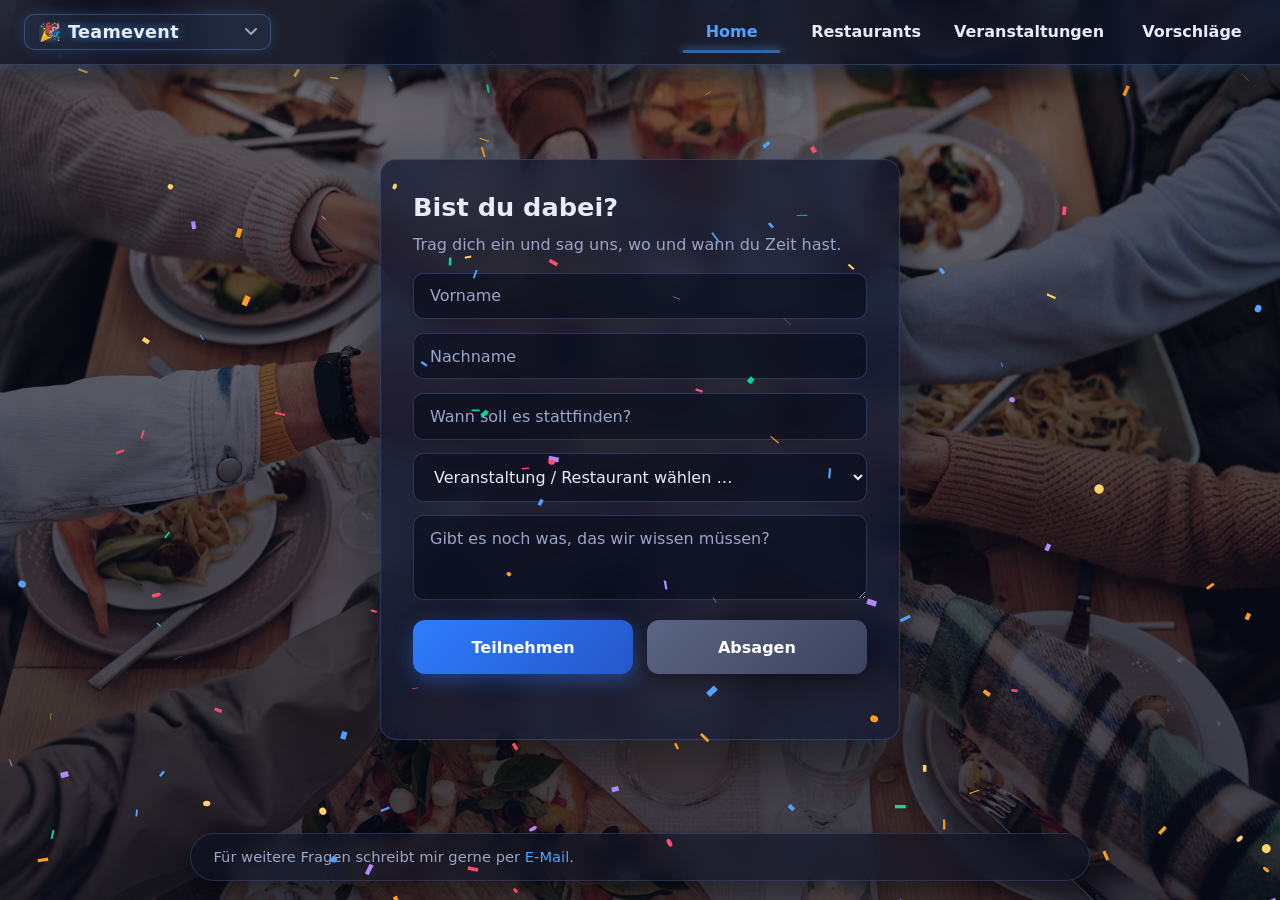
<file: index.html>
<!DOCTYPE html>
<html lang="de">
<head>
  <meta charset="UTF-8">
  <meta name="viewport" content="width=device-width, initial-scale=1">
  <script>try{var t=localStorage.getItem("event-theme");document.documentElement.dataset.theme=/^(weihnachtsfeier|sommerparty|teamevent)$/.test(t)?t:"teamevent"}catch(e){document.documentElement.dataset.theme="teamevent"}</script>
  <title>Teamevent</title>
  <link rel="stylesheet" href="css/style.css">
  <script src="scripts/config.js"></script>
  <script src="scripts/main.js" defer></script>
</head>
<body class="page-home">
  <canvas id="fx" aria-hidden="true"></canvas>

  <header class="navbar">
    <select id="event-select" class="brand-select" aria-label="Anlass wählen">
      <option value="weihnachtsfeier">🎄 Weihnachtsfeier</option>
      <option value="sommerparty">☀️ Sommerparty</option>
      <option value="teamevent" selected>🎉 Teamevent</option>
    </select>
    <nav>
      <ul>
        <li><a class="nav-btn nav-home active" href="index.html"><span class="label">Home</span><i class="sparkles" aria-hidden="true"></i></a></li>
        <li><a class="nav-btn nav-flip" href="verlinkung/restaurants.html"><span class="face front">Restaurants</span><span class="face back" aria-hidden="true">🤵🍽️</span></a></li>
        <li><a class="nav-btn nav-events" href="verlinkung/veranstaltungen.html"><span class="label">Veranstaltungen</span><i class="fireworks" aria-hidden="true"><b></b><b></b><b></b><b></b><b></b><b></b><b></b><b></b></i></a></li>
        <li><a class="nav-btn nav-flip" href="verlinkung/vorschlaege.html"><span class="face front">Vorschläge</span><span class="face back" aria-hidden="true">📝</span></a></li>
      </ul>
    </nav>
  </header>

  <main class="center">
    <form id="teilnahme-form" class="card" autocomplete="on">
      <h1>Bist du dabei?</h1>
      <input type="text" name="website2" class="hp" tabindex="-1" autocomplete="off" aria-hidden="true">
      <p class="sub">Trag dich ein und sag uns, wo und wann du Zeit hast.</p>

      <input type="text" name="vorname" placeholder="Vorname" required>
      <input type="text" name="nachname" placeholder="Nachname" required>
      <input type="text" name="tag" placeholder="Wann soll es stattfinden?" onfocus="this.type='date'" onblur="if(!this.value)this.type='text'">

      <select name="auswahl" aria-label="Veranstaltung oder Restaurant">
        <option value="">Veranstaltung / Restaurant wählen …</option>
        <optgroup label="Restaurants">
          <option>Restaurant 1</option>
          <option>Restaurant 2</option>
          <option>Restaurant 3</option>
          <option>Vorschlag</option>
        </optgroup>
        <optgroup label="Veranstaltungen">
          <option>Veranstaltung 1</option>
          <option>Veranstaltung 2</option>
          <option>Veranstaltung 3</option>
          <option>Vorschlag</option>
        </optgroup>
      </select>

      <textarea name="notiz" rows="3" placeholder="Gibt es noch was, das wir wissen müssen?"></textarea>

      <div class="btn-row">
        <button type="submit" name="status" value="Teilnahme" class="action yes">
          <span class="btn-label">Teilnehmen</span>
          <span class="stage" aria-hidden="true">
            <span class="runner">
              <svg viewBox="0 0 40 40" class="stick">
                <circle cx="20" cy="8" r="4"/>
                <line x1="20" y1="12" x2="20" y2="25"/>
                <g class="arm-l"><line x1="20" y1="16" x2="13" y2="22"/><rect class="pad" x="8" y="19" width="6" height="8" rx="1"/></g>
                <g class="arm-r"><line x1="20" y1="16" x2="28" y2="21"/></g>
                <g class="leg-l"><line x1="20" y1="25" x2="15" y2="37"/></g>
                <g class="leg-r"><line x1="20" y1="25" x2="25" y2="37"/></g>
              </svg>
            </span>
          </span>
        </button>
        <button type="submit" name="status" value="Absage" class="action no">
          <span class="btn-label">Absagen</span>
          <span class="stage" aria-hidden="true">
            <span class="hole"></span>
            <span class="runner">
              <svg viewBox="0 0 40 40" class="stick sad">
                <circle cx="20" cy="9" r="4"/>
                <line x1="20" y1="13" x2="20" y2="25"/>
                <g class="arm-l"><line x1="20" y1="16" x2="15" y2="24"/></g>
                <g class="arm-r"><line x1="20" y1="16" x2="25" y2="24"/></g>
                <g class="leg-l"><line x1="20" y1="25" x2="15" y2="37"/></g>
                <g class="leg-r"><line x1="20" y1="25" x2="25" y2="37"/></g>
              </svg>
            </span>
          </span>
        </button>
      </div>
      <p id="form-msg" class="msg" role="status"></p>
    </form>
  </main>

  <footer class="footer">
    <div class="footer-inner">
      <span>Für weitere Fragen schreibt mir gerne <!--bei <a href="#" id="teams-link">Teams</a> oder--> per <a href="mailto:deine@email.de">E-Mail</a>.</span>
    </div>
  </footer>
</body>
</html>
</file>
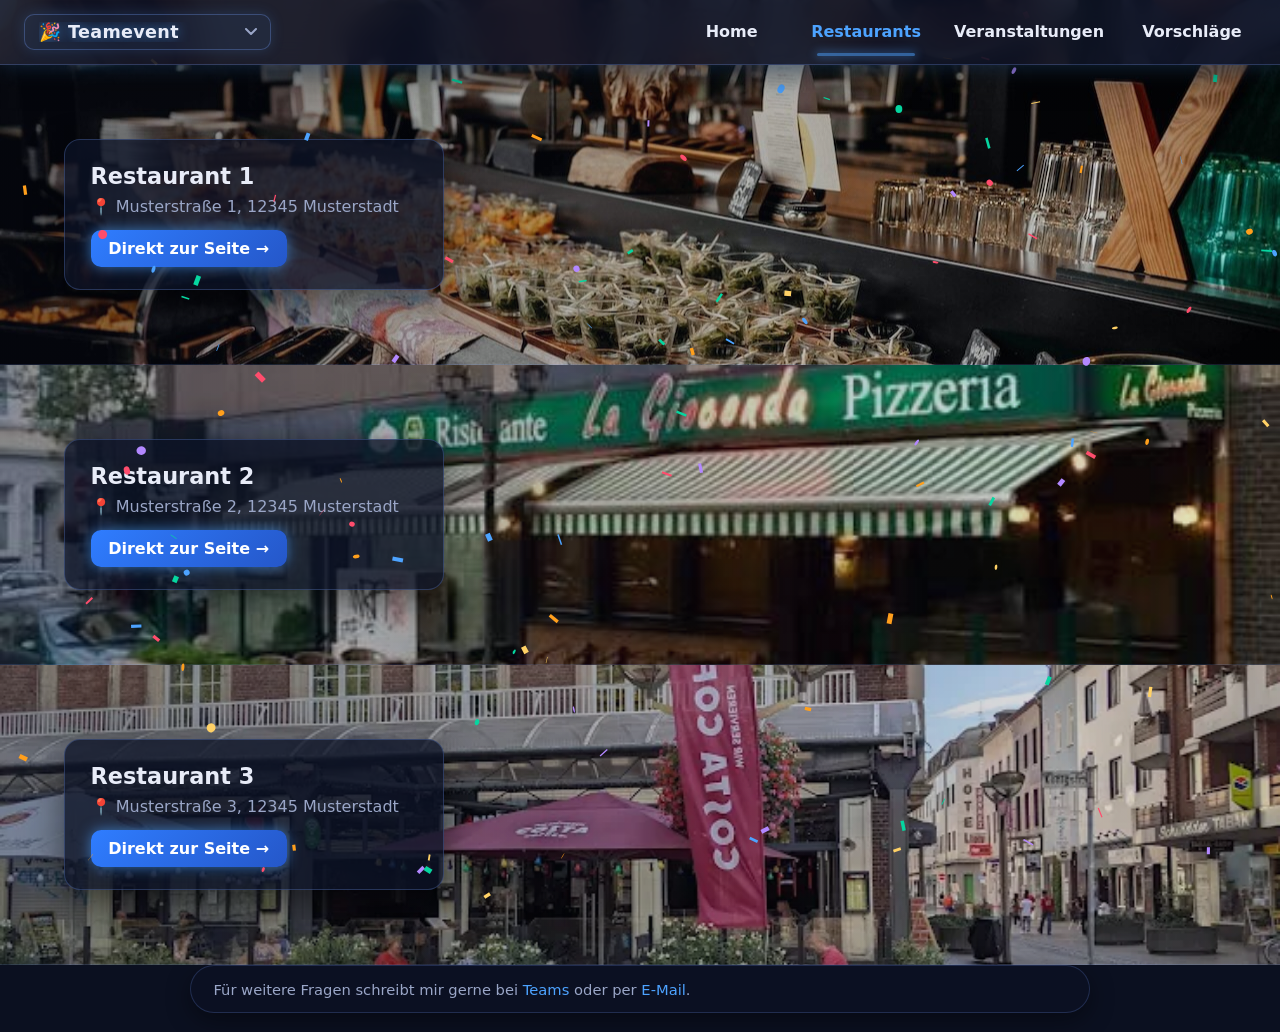
<file: verlinkung/restaurants.html>
<!DOCTYPE html>
<html lang="de">
<head>
  <meta charset="UTF-8">
  <meta name="viewport" content="width=device-width, initial-scale=1">
  <script>try{var t=localStorage.getItem("event-theme");document.documentElement.dataset.theme=/^(weihnachtsfeier|sommerparty|teamevent)$/.test(t)?t:"teamevent"}catch(e){document.documentElement.dataset.theme="teamevent"}</script>
  <title>Restaurants – Teamevent</title>
  <link rel="stylesheet" href="../css/style.css">
  <script src="../scripts/main.js" defer></script>
</head>
<body>
  <canvas id="fx" aria-hidden="true"></canvas>

  <header class="navbar">
    <select id="event-select" class="brand-select" aria-label="Anlass wählen">
      <option value="weihnachtsfeier">🎄 Weihnachtsfeier</option>
      <option value="sommerparty">☀️ Sommerparty</option>
      <option value="teamevent" selected>🎉 Teamevent</option>
    </select>
    <nav>
      <ul>
        <li><a class="nav-btn nav-home" href="../index.html"><span class="label">Home</span><i class="sparkles" aria-hidden="true"></i></a></li>
        <li><a class="nav-btn nav-flip active" href="restaurants.html"><span class="face front">Restaurants</span><span class="face back" aria-hidden="true">🤵🍽️</span></a></li>
        <li><a class="nav-btn nav-events" href="veranstaltungen.html"><span class="label">Veranstaltungen</span><i class="fireworks" aria-hidden="true"><b></b><b></b><b></b><b></b><b></b><b></b><b></b><b></b></i></a></li>
        <li><a class="nav-btn nav-flip" href="vorschlaege.html"><span class="face front">Vorschläge</span><span class="face back" aria-hidden="true">📝</span></a></li>
      </ul>
    </nav>
  </header>

  <main class="showcase">
    <section class="panel p1">
      <div class="info">
        <h2>Restaurant 1</h2>
        <p>📍 Musterstraße 1, 12345 Musterstadt</p>
        <a class="go" href="#" target="_blank" rel="noopener">Direkt zur Seite →</a>
      </div>
    </section>
    <section class="panel p2">
      <div class="info">
        <h2>Restaurant 2</h2>
        <p>📍 Musterstraße 2, 12345 Musterstadt</p>
        <a class="go" href="#" target="_blank" rel="noopener">Direkt zur Seite →</a>
      </div>
    </section>
    <section class="panel p3">
      <div class="info">
        <h2>Restaurant 3</h2>
        <p>📍 Musterstraße 3, 12345 Musterstadt</p>
        <a class="go" href="#" target="_blank" rel="noopener">Direkt zur Seite →</a>
      </div>
    </section>
  </main>

  <footer class="footer">
    <div class="footer-inner">
      <span>Für weitere Fragen schreibt mir gerne bei <a href="#">Teams</a> oder per <a href="mailto:deine@email.de">E-Mail</a>.</span>
    </div>
  </footer>
</body>
</html>
</file>
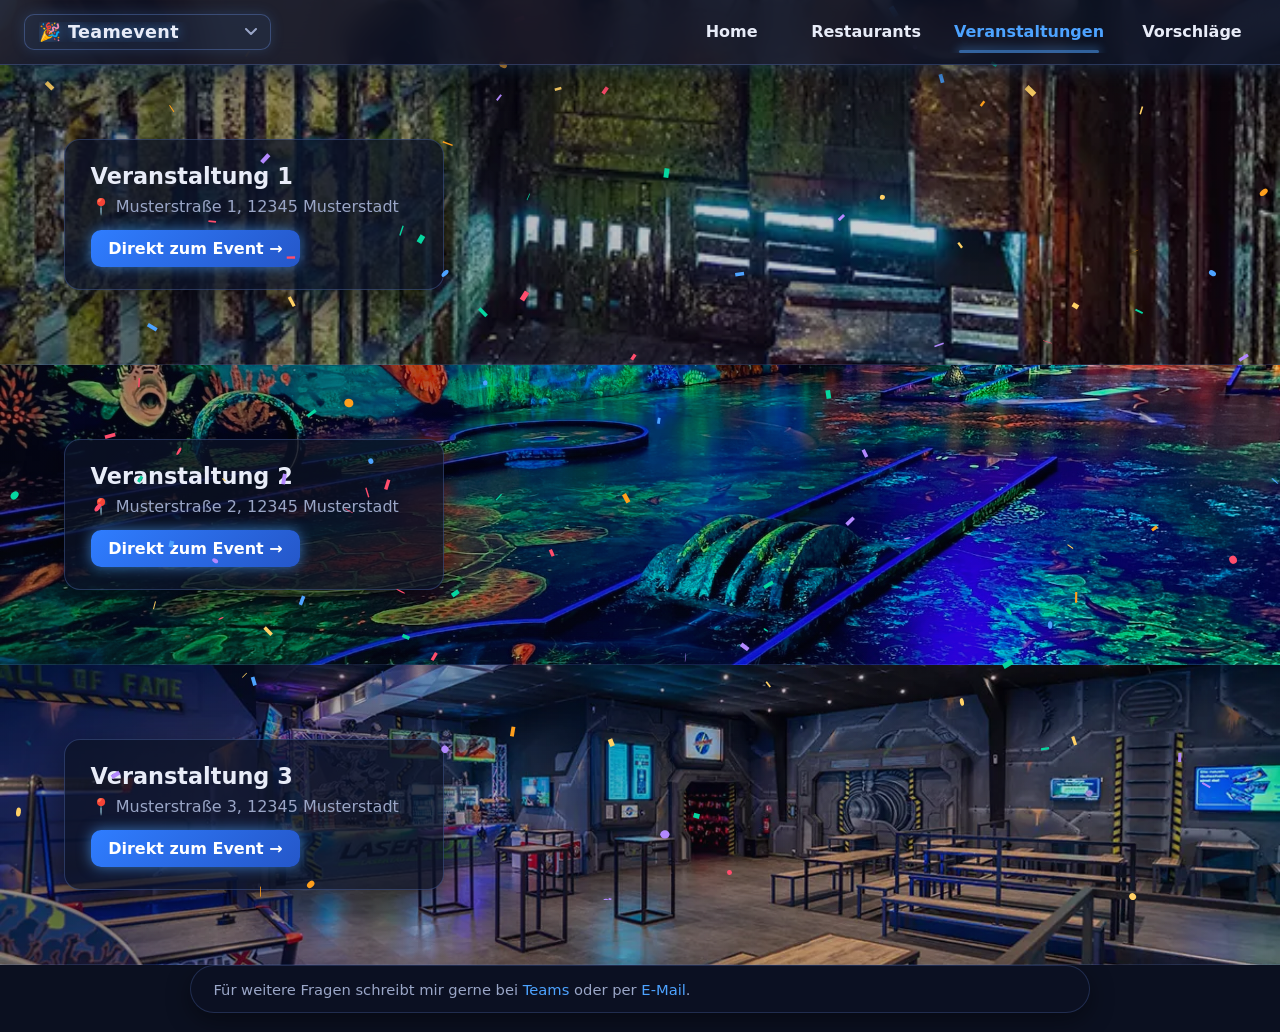
<file: verlinkung/veranstaltungen.html>
<!DOCTYPE html>
<html lang="de">
<head>
  <meta charset="UTF-8">
  <meta name="viewport" content="width=device-width, initial-scale=1">
  <script>try{var t=localStorage.getItem("event-theme");document.documentElement.dataset.theme=/^(weihnachtsfeier|sommerparty|teamevent)$/.test(t)?t:"teamevent"}catch(e){document.documentElement.dataset.theme="teamevent"}</script>
  <title>Veranstaltungen – Teamevent</title>
  <link rel="stylesheet" href="../css/style.css">
  <script src="../scripts/main.js" defer></script>
</head>
<body>
  <canvas id="fx" aria-hidden="true"></canvas>

  <header class="navbar">
    <select id="event-select" class="brand-select" aria-label="Anlass wählen">
      <option value="weihnachtsfeier">🎄 Weihnachtsfeier</option>
      <option value="sommerparty">☀️ Sommerparty</option>
      <option value="teamevent" selected>🎉 Teamevent</option>
    </select>
    <nav>
      <ul>
        <li><a class="nav-btn nav-home" href="../index.html"><span class="label">Home</span><i class="sparkles" aria-hidden="true"></i></a></li>
        <li><a class="nav-btn nav-flip" href="restaurants.html"><span class="face front">Restaurants</span><span class="face back" aria-hidden="true">🤵🍽️</span></a></li>
        <li><a class="nav-btn nav-events active" href="veranstaltungen.html"><span class="label">Veranstaltungen</span><i class="fireworks" aria-hidden="true"><b></b><b></b><b></b><b></b><b></b><b></b><b></b><b></b></i></a></li>
        <li><a class="nav-btn nav-flip" href="vorschlaege.html"><span class="face front">Vorschläge</span><span class="face back" aria-hidden="true">📝</span></a></li>
      </ul>
    </nav>
  </header>

  <main class="showcase events">
    <section class="panel p1">
      <div class="info">
        <h2>Veranstaltung 1</h2>
        <p>📍 Musterstraße 1, 12345 Musterstadt</p>
        <a class="go" href="#" target="_blank" rel="noopener">Direkt zum Event →</a>
      </div>
    </section>
    <section class="panel p2">
      <div class="info">
        <h2>Veranstaltung 2</h2>
        <p>📍 Musterstraße 2, 12345 Musterstadt</p>
        <a class="go" href="#" target="_blank" rel="noopener">Direkt zum Event →</a>
      </div>
    </section>
    <section class="panel p3">
      <div class="info">
        <h2>Veranstaltung 3</h2>
        <p>📍 Musterstraße 3, 12345 Musterstadt</p>
        <a class="go" href="#" target="_blank" rel="noopener">Direkt zum Event →</a>
      </div>
    </section>
  </main>

  <footer class="footer">
    <div class="footer-inner">
      <span>Für weitere Fragen schreibt mir gerne bei <a href="#">Teams</a> oder per <a href="mailto:deine@email.de">E-Mail</a>.</span>
    </div>
  </footer>
</body>
</html>
</file>
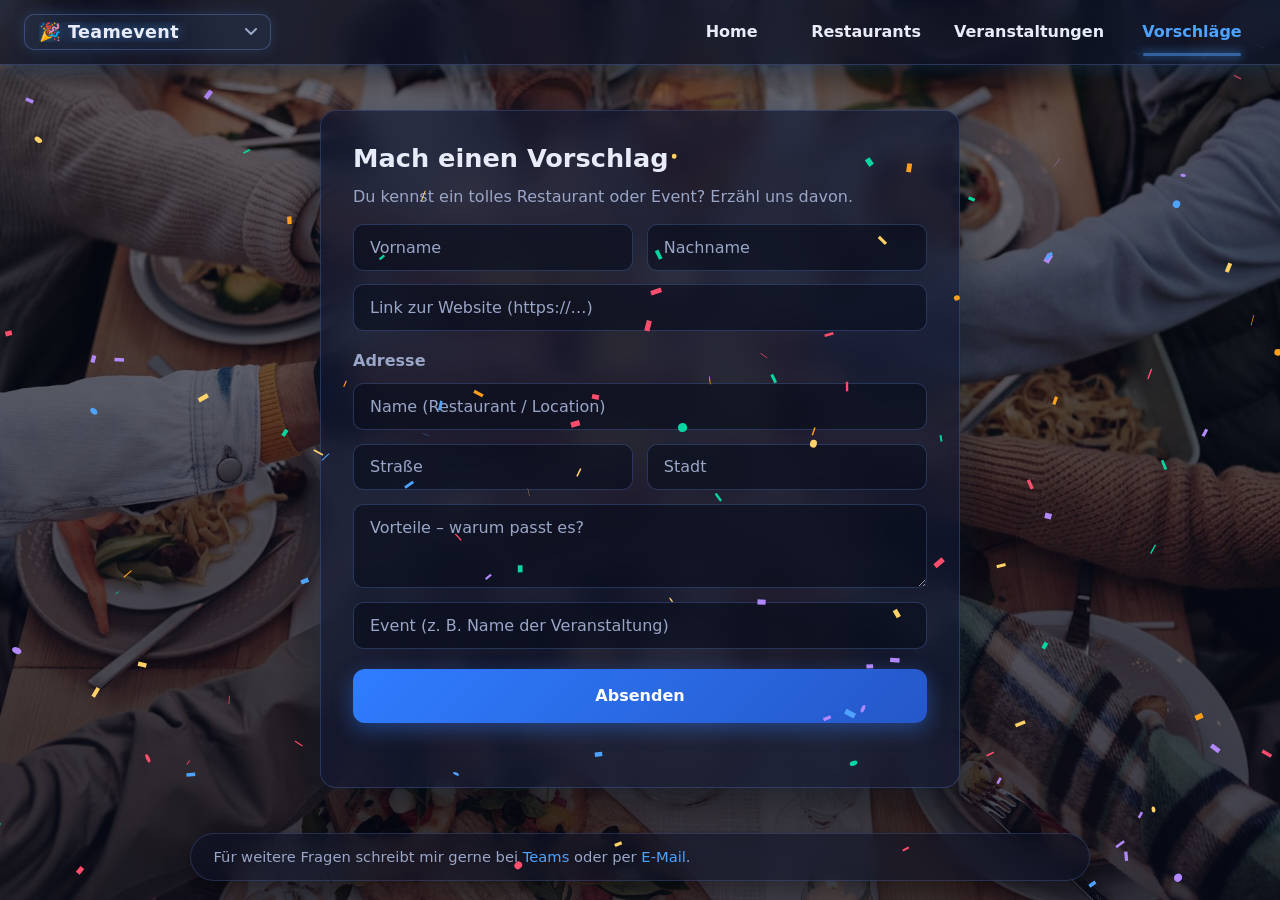
<file: verlinkung/vorschlaege.html>
<!DOCTYPE html>
<html lang="de">
<head>
  <meta charset="UTF-8">
  <meta name="viewport" content="width=device-width, initial-scale=1">
  <script>try{var t=localStorage.getItem("event-theme");document.documentElement.dataset.theme=/^(weihnachtsfeier|sommerparty|teamevent)$/.test(t)?t:"teamevent"}catch(e){document.documentElement.dataset.theme="teamevent"}</script>
  <title>Vorschläge – Teamevent</title>
  <link rel="stylesheet" href="../css/style.css">
  <script src="../scripts/config.js"></script>
  <script src="../scripts/main.js" defer></script>
</head>
<body>
  <canvas id="fx" aria-hidden="true"></canvas>

  <header class="navbar">
    <select id="event-select" class="brand-select" aria-label="Anlass wählen">
      <option value="weihnachtsfeier">🎄 Weihnachtsfeier</option>
      <option value="sommerparty">☀️ Sommerparty</option>
      <option value="teamevent" selected>🎉 Teamevent</option>
    </select>
    <nav>
      <ul>
        <li><a class="nav-btn nav-home" href="../index.html"><span class="label">Home</span><i class="sparkles" aria-hidden="true"></i></a></li>
        <li><a class="nav-btn nav-flip" href="restaurants.html"><span class="face front">Restaurants</span><span class="face back" aria-hidden="true">🤵🍽️</span></a></li>
        <li><a class="nav-btn nav-events" href="veranstaltungen.html"><span class="label">Veranstaltungen</span><i class="fireworks" aria-hidden="true"><b></b><b></b><b></b><b></b><b></b><b></b><b></b><b></b></i></a></li>
        <li><a class="nav-btn nav-flip active" href="vorschlaege.html"><span class="face front">Vorschläge</span><span class="face back" aria-hidden="true">📝</span></a></li>
      </ul>
    </nav>
  </header>

  <main class="center">
    <form id="vorschlag-form" class="card wide" autocomplete="on">
      <h1>Mach einen Vorschlag</h1>
      <input type="text" name="website2" class="hp" tabindex="-1" autocomplete="off" aria-hidden="true">
      <p class="sub">Du kennst ein tolles Restaurant oder Event? Erzähl uns davon.</p>

      <div class="row2">
        <input type="text" name="vorname" placeholder="Vorname" required>
        <input type="text" name="nachname" placeholder="Nachname" required>
      </div>
      <input type="url" name="link" placeholder="Link zur Website (https://…)">

      <h2>Adresse</h2>
      <input type="text" name="adressname" placeholder="Name (Restaurant / Location)" required>
      <div class="row2">
        <input type="text" name="strasse" placeholder="Straße">
        <input type="text" name="stadt" placeholder="Stadt">
      </div>

      <textarea name="vorteile" rows="3" placeholder="Vorteile – warum passt es?"></textarea>
      <input type="text" name="event" placeholder="Event (z. B. Name der Veranstaltung)">

      <button type="submit" class="submit">Absenden</button>
      <p id="form-msg" class="msg" role="status"></p>
    </form>
  </main>

  <footer class="footer">
    <div class="footer-inner">
      <span>Für weitere Fragen schreibt mir gerne bei <a href="#">Teams</a> oder per <a href="mailto:deine@email.de">E-Mail</a>.</span>
    </div>
  </footer>
</body>
</html>
</file>
<file: css/style.css>
/* ===== Grundlagen / Darkmode ===== */
:root {
  --bg: #0b1020;
  --bg2: #121a33;
  --card: rgba(18, 26, 51, .72);
  --text: #e8ecf8;
  --muted: #9aa6c7;
  --accent: #4da3ff;
  --accent-glow: rgba(77, 163, 255, .65);
  --danger: #ff6b81;
  --ok: #5ee6a8;
  --radius: 16px;
}
* { box-sizing: border-box; margin: 0; padding: 0; }
html { scroll-behavior: smooth; }
body {
  min-height: 100vh;
  display: flex;
  flex-direction: column;
  font-family: "Segoe UI", system-ui, -apple-system, Roboto, sans-serif;
  color: var(--text);
  background-color: var(--bg);
}
/* Hintergrund je Anlass: siehe Abschnitt "Hintergründe je Anlass" am Ende der Datei */
body::before {
  content: "";
  position: fixed; inset: 0; z-index: -1;
  background: none;
}
a { color: var(--accent); text-decoration: none; }
a:hover { text-decoration: underline; }

/* Schnee: vor Hintergrund und Inhalt, hinter der Navbar */
#fx {
  position: fixed; inset: 0;
  width: 100%; height: 100%;
  z-index: 50;
  pointer-events: none;
}

/* ===== Navbar ===== */
.navbar {
  position: sticky; top: 0; z-index: 100;
  display: flex; align-items: center; justify-content: space-between; gap: 1rem;
  padding: .7rem 1.5rem;
  background: rgba(12, 18, 38, .78);
  backdrop-filter: blur(14px);
  -webkit-backdrop-filter: blur(14px);
  border-bottom: 1px solid rgba(120, 160, 255, .25);
  box-shadow: 0 0 22px rgba(77, 163, 255, .25), 0 10px 30px rgba(0, 0, 0, .55);
}
.brand { font-weight: 700; font-size: 1.1rem; color: var(--text); letter-spacing: .3px; text-shadow: 0 0 12px var(--accent-glow); }
.brand:hover { text-decoration: none; }
.navbar ul { list-style: none; display: flex; gap: .4rem; flex-wrap: wrap; }

.nav-btn {
  position: relative; display: block;
  min-width: 128px; height: 42px; line-height: 42px;
  padding: 0 1.1rem;
  text-align: center; font-weight: 600; color: var(--text);
  border-radius: 10px;
  overflow: visible;
  transition: background .25s, color .25s;
}
.nav-btn:hover { text-decoration: none; background: rgba(77, 163, 255, .08); }
.nav-btn.active { color: var(--accent); }
/* leuchtender blauer Balken unter dem Button */
.nav-btn::after {
  content: "";
  position: absolute; left: 12%; right: 12%; bottom: -3px; height: 3px;
  border-radius: 3px;
  background: var(--accent);
  box-shadow: 0 0 10px 2px var(--accent-glow);
  opacity: 0; transform: scaleX(.3);
  transition: opacity .25s, transform .25s;
}
.nav-btn:hover::after, .nav-btn.active::after { opacity: 1; transform: scaleX(1); }
.nav-btn.active::after { opacity: .55; }
.nav-btn:hover::after { opacity: 1; }

/* Home: Glitzereffekt im Button */
.nav-home { overflow: hidden; }
.nav-home::after { bottom: 0; }
.sparkles { position: absolute; inset: 0; pointer-events: none; opacity: 0; transition: opacity .2s; }
.nav-home:hover .sparkles { opacity: 1; }
.sparkles::before, .sparkles::after {
  content: ""; position: absolute; inset: 0;
  background-image:
    radial-gradient(circle, #fff 0 1.2px, transparent 2px),
    radial-gradient(circle, #cfe6ff 0 1px, transparent 2px),
    radial-gradient(circle, #fff 0 1.4px, transparent 2.4px),
    radial-gradient(circle, #ffe9a8 0 1px, transparent 2px);
  background-size: 46px 30px, 38px 34px, 55px 26px, 31px 40px;
  background-position: 4px 6px, 18px 20px, 30px 4px, 8px 24px;
}
.sparkles::before { animation: twinkle 1s infinite alternate; }
.sparkles::after { animation: twinkle 1.3s .4s infinite alternate-reverse; background-position: 20px 14px, 2px 2px, 40px 18px, 24px 6px; }
@keyframes twinkle { 0% { opacity: .1; transform: scale(.9); } 100% { opacity: 1; transform: scale(1.15); } }

/* Restaurants + Vorschläge: vertikaler Flip */
.nav-flip { perspective: 600px; }
.nav-flip .face {
  position: absolute; inset: 0;
  backface-visibility: hidden; -webkit-backface-visibility: hidden;
  transition: transform .55s cubic-bezier(.4, .2, .2, 1);
  border-radius: 10px;
}
.nav-flip .front { transform: rotateX(0deg); }
.nav-flip .back { transform: rotateX(180deg); font-size: 1.5rem; background: rgba(77, 163, 255, .14); }
.nav-flip:hover .front { transform: rotateX(-180deg); }
.nav-flip:hover .back { transform: rotateX(0deg); }

/* Veranstaltungen: Feuerwerk im Button */
.nav-events { overflow: hidden; }
.nav-events::after { bottom: 0; }
.fireworks { position: absolute; left: 50%; top: 50%; pointer-events: none; }
.fireworks b {
  position: absolute; width: 4px; height: 4px; border-radius: 50%;
  background: hsl(calc(var(--i) * 45), 100%, 65%);
  box-shadow: 0 0 6px hsl(calc(var(--i) * 45), 100%, 65%);
  opacity: 0;
}
.fireworks b:nth-child(1) { --i: 1; --x: -46px; --y: -16px; }
.fireworks b:nth-child(2) { --i: 2; --x: 46px; --y: -16px; }
.fireworks b:nth-child(3) { --i: 3; --x: -30px; --y: 14px; }
.fireworks b:nth-child(4) { --i: 4; --x: 30px; --y: 14px; }
.fireworks b:nth-child(5) { --i: 5; --x: 0; --y: -22px; }
.fireworks b:nth-child(6) { --i: 6; --x: -60px; --y: 2px; }
.fireworks b:nth-child(7) { --i: 7; --x: 60px; --y: 2px; }
.fireworks b:nth-child(8) { --i: 8; --x: 0; --y: 20px; }
.nav-events:hover .fireworks b { animation: burst .9s ease-out infinite; }
.nav-events:hover .fireworks b:nth-child(even) { animation-delay: .35s; }
@keyframes burst {
  0% { transform: translate(0, 0) scale(.4); opacity: 1; }
  70% { opacity: 1; }
  100% { transform: translate(var(--x), var(--y)) scale(1.3); opacity: 0; }
}

/* ===== Seiteninhalt ===== */
main.center {
  flex: 1; display: flex; align-items: center; justify-content: center;
  padding: 2.5rem 1rem;
}
.card {
  width: min(520px, 100%);
  display: flex; flex-direction: column; gap: .85rem;
  padding: 2rem;
  background: var(--card);
  backdrop-filter: blur(12px); -webkit-backdrop-filter: blur(12px);
  border: 1px solid rgba(120, 160, 255, .22);
  border-radius: var(--radius);
  box-shadow: 0 20px 50px rgba(0, 0, 0, .5), 0 0 30px rgba(77, 163, 255, .12);
}
.card.wide { width: min(640px, 100%); }
.card h1 { font-size: 1.6rem; }
.card .sub { color: var(--muted); margin-bottom: .3rem; }
.card h2 { font-size: 1rem; color: var(--muted); margin-top: .4rem; }

input, select, textarea {
  width: 100%;
  padding: .8rem 1rem;
  font: inherit; color: var(--text);
  background: rgba(8, 12, 28, .6);
  border: 1px solid rgba(120, 160, 255, .25);
  border-radius: 10px;
  outline: none;
  transition: border-color .2s, box-shadow .2s;
}
input::placeholder, textarea::placeholder { color: var(--muted); }
input:focus, select:focus, textarea:focus { border-color: var(--accent); box-shadow: 0 0 0 3px rgba(77, 163, 255, .25); }
select option, select optgroup { background: #0f1630; color: var(--text); }
textarea { resize: vertical; }
input[type="date"] { color-scheme: dark; }
.row2 { display: grid; grid-template-columns: 1fr 1fr; gap: .85rem; }
@media (max-width: 520px) { .row2 { grid-template-columns: 1fr; } }

/* ===== Aktions-Buttons mit Strichmännchen ===== */
.btn-row { display: flex; gap: .85rem; margin-top: .4rem; }
.action, .submit {
  position: relative; flex: 1; height: 54px;
  font: inherit; font-weight: 700; color: #fff; cursor: pointer;
  border: 0; border-radius: 12px; overflow: hidden;
  transition: transform .15s, box-shadow .25s, filter .2s;
}
.action:hover, .submit:hover { transform: translateY(-2px); filter: brightness(1.1); }
.action.yes, .submit { background: linear-gradient(135deg, #2f7dff, #2557c9); box-shadow: 0 6px 20px rgba(47, 125, 255, .4); }
.action.no { background: linear-gradient(135deg, #5b6482, #3c4360); box-shadow: 0 6px 20px rgba(0, 0, 0, .4); }
.submit { width: 100%; flex: none; margin-top: .4rem; }
.btn-label { position: relative; z-index: 2; transition: opacity .2s; }
.action.playing .btn-label { opacity: 0; }

.stage { position: absolute; inset: 0; pointer-events: none; }
.runner { position: absolute; top: 3px; bottom: 3px; left: 5%; width: 48px; opacity: 0; }
.stick { height: 100%; width: 100%; overflow: visible; fill: none; stroke: #fff; stroke-width: 2.2; stroke-linecap: round; stroke-linejoin: round; }
.stick .pad { fill: #ffe9a8; stroke: #fff; stroke-width: 1.2; }
.stick g { transform-box: view-box; }
.arm-l { transform-origin: 20px 16px; }
.arm-r { transform-origin: 20px 16px; }
.leg-l, .leg-r { transform-origin: 20px 25px; }
.stick:not(.sad) .arm-l .pad { display: block; }
.sad .pad { display: none; }

/* Teilnehmen: Notizblock nehmen, winken, nach rechts rennen, verschwinden */
.yes.playing .runner { animation: yes-run 3s linear forwards; }
.yes.playing .arm-r { animation: wave .45s ease-in-out 5 alternate; }
.yes.playing .leg-l { animation: step .22s ease-in-out 1.4s infinite alternate; }
.yes.playing .leg-r { animation: step .22s ease-in-out 1.4s infinite alternate-reverse; }
@keyframes yes-run {
  0% { left: 5%; opacity: 0; }
  8% { left: 5%; opacity: 1; }
  45% { left: 5%; opacity: 1; }
  100% { left: 108%; opacity: 1; }
}
@keyframes wave { 0% { transform: rotate(-110deg); } 100% { transform: rotate(-150deg); } }
@keyframes step { 0% { transform: rotate(-28deg); } 100% { transform: rotate(28deg); } }
.yes.playing .arm-r { animation-fill-mode: forwards; }

/* Absagen: traurig nach rechts, Loch, fällt hinein */
.no .hole {
  position: absolute; bottom: 3px; left: 66%; width: 50px; height: 12px;
  background: #05070f; border-radius: 50%;
  box-shadow: inset 0 3px 6px rgba(0, 0, 0, .9);
  opacity: 0; transform: scaleX(.2);
}
.no.playing .hole { animation: hole-in 3.4s linear forwards; }
.no.playing .runner { animation: no-walk 3.4s linear forwards; }
.no.playing .leg-l { animation: step .55s ease-in-out 0s 5 alternate; }
.no.playing .leg-r { animation: step .55s ease-in-out 0s 5 alternate-reverse; }
.no.playing .stick { animation: droop .6s ease-out forwards; }
@keyframes no-walk {
  0% { left: 5%; top: 3px; opacity: 0; transform: none; }
  6% { left: 5%; opacity: 1; }
  66% { left: 66%; top: 3px; opacity: 1; transform: none; }
  74% { left: 66%; top: 3px; opacity: 1; transform: none; }
  100% { left: 66%; top: 70px; opacity: 0; transform: rotate(25deg) scale(.6); }
}
@keyframes hole-in {
  0%, 50% { opacity: 0; transform: scaleX(.2); }
  62%, 80% { opacity: 1; transform: scaleX(1); }
  100% { opacity: 0; transform: scaleX(1); }
}
@keyframes droop { to { transform: rotate(8deg) translateY(2px); } }

.msg { min-height: 1.3em; font-size: .92rem; text-align: center; }
.msg.ok { color: var(--ok); }
.msg.err { color: var(--danger); }

/* ===== Footer ===== */
.footer {
  margin: 0 auto 1.2rem; width: min(900px, calc(100% - 2rem));
  padding: .9rem 1.4rem;
  color: var(--muted); font-size: .92rem;
  background: rgba(12, 18, 38, .6);
  backdrop-filter: blur(10px); -webkit-backdrop-filter: blur(10px);
  border: 1px solid rgba(120, 160, 255, .2);
  border-radius: 999px;
  box-shadow: 0 8px 24px rgba(0, 0, 0, .4);
  position: relative; z-index: 2;
}
.footer-inner { display: flex; justify-content: space-between; align-items: center; gap: 1rem; flex-wrap: wrap; text-align: center; }
.admin-link { font-size: .8rem; opacity: .7; }

/* ===== Restaurants / Veranstaltungen ===== */
.showcase { flex: 1; display: flex; flex-direction: column; }
.panel {
  position: relative; flex: 1; min-height: 300px;
  display: flex; align-items: center;
  padding: 2rem 5%;
  background-size: cover; background-position: center;
  border-bottom: 1px solid rgba(120, 160, 255, .15);
}
/* Bilder in assets/ ablegen (restaurant1.jpg …). Ohne Bild greift der Verlauf. */
.panel.p1 { background-image: linear-gradient(90deg, rgba(8,12,28,.4), rgba(8,12,28,.1)), url("../css/Mongos.jpeg"), linear-gradient(135deg, #2a3b7a, #4a2a6b); }
.panel.p2 { background-image: linear-gradient(90deg, rgba(8,12,28,.4), rgba(8,12,28,.1)), url("../css/italien.jpeg"), linear-gradient(135deg, #14507a, #2a3b7a); }
.panel.p3 { background-image: linear-gradient(90deg, rgba(8,12,28,.4), rgba(8,12,28,.1)), url("../css/paprika.webp"), linear-gradient(135deg, #5a2a6b, #14507a); }
.events .panel.p1 { background-image: linear-gradient(90deg, rgba(8,12,28,.4), rgba(8,12,28,.1)), url("../css/escape.webp"), linear-gradient(135deg, #6b2a4a, #2a3b7a); }
.events .panel.p2 { background-image: linear-gradient(90deg, rgba(8,12,28,.4), rgba(8,12,28,.1)), url("../css/golf.jpeg"), linear-gradient(135deg, #2a6b5a, #2a3b7a); }
.events .panel.p3 { background-image: linear-gradient(90deg, rgba(8,12,28,.4), rgba(8,12,28,.1)), url("../css/laser.webp"), linear-gradient(135deg, #6b5a2a, #4a2a6b); }
.info {
  width: min(380px, 100%);
  padding: 1.4rem 1.6rem;
  background: rgba(12, 18, 38, .78);
  /*backdrop-filter: blur(10px); -webkit-backdrop-filter: blur(10px);*/
  border: 1px solid rgba(120, 160, 255, .25);
  border-radius: var(--radius);
  box-shadow: 0 12px 34px rgba(0, 0, 0, .5);
}
.info h2 { font-size: 1.4rem; margin-bottom: .5rem; }
.info p { color: var(--muted); margin-bottom: .9rem; }
.info .go {
  display: inline-block; padding: .55rem 1.1rem; font-weight: 600; color: #fff;
  background: linear-gradient(135deg, #2f7dff, #2557c9);
  border-radius: 10px; box-shadow: 0 0 14px var(--accent-glow);
}
.info .go:hover { text-decoration: none; filter: brightness(1.15); }

/* ===== Admin ===== */
.table-wrap { overflow-x: auto; border-radius: 10px; border: 1px solid rgba(120, 160, 255, .2); }
table { width: 100%; border-collapse: collapse; font-size: .88rem; }
th, td { padding: .55rem .75rem; text-align: left; border-bottom: 1px solid rgba(120, 160, 255, .12); vertical-align: top; }
th { background: rgba(77, 163, 255, .12); white-space: nowrap; }
.hidden { display: none !important; }

@media (max-width: 760px) {
  .navbar {
    display: grid; /* falls nicht bereits gesetzt */
    grid-direction: column;
    gap: 0.5rem;
    padding: 0.6rem 0.8rem;
  }

  .nav-btn {
  width: 100%;
  box-sizing: border-box;
}
}
@media (prefers-reduced-motion: reduce) {
  .sparkles::before, .sparkles::after, .fireworks b { animation: none !important; }
}

/* Honeypot gegen Spam-Bots */
.hp { position: absolute; left: -9999px; width: 1px; height: 1px; opacity: 0; }

/* ===== Anlass-Auswahl in der Navbar ===== */
.brand-select {
  appearance: none; -webkit-appearance: none;
  width: auto; cursor: pointer;
  padding: .45rem 2.2rem .45rem .9rem;
  font-weight: 700; font-size: 1.1rem; letter-spacing: .3px;
  color: var(--text);
  text-shadow: 0 0 12px var(--accent-glow);
  background: rgba(77, 163, 255, .08) url("data:image/svg+xml;utf8,<svg xmlns='http://www.w3.org/2000/svg' width='12' height='8' viewBox='0 0 12 8'><path d='M1 1l5 5 5-5' fill='none' stroke='%239aa6c7' stroke-width='2' stroke-linecap='round' stroke-linejoin='round'/></svg>") no-repeat right .8rem center / 12px 8px;
  border: 1px solid rgba(120, 160, 255, .3);
  border-radius: 10px;
  box-shadow: 0 0 14px rgba(77, 163, 255, .18);
}
.brand-select:hover { border-color: var(--accent); box-shadow: 0 0 18px var(--accent-glow); }

/* ===== Hintergründe je Anlass ===== */
/* Bilder in assets/ ablegen (hintergrund-teamevent.jpg, -sommerparty.jpg, -weihnachtsfeier.jpg).
   Fehlt ein Bild, greift der jeweilige Farbverlauf. Standard = Teamevent. */
body::before {
  background:
    linear-gradient(rgba(8,12,28,.5), rgba(8,12,28,.72)),
    url("../css/Teamevent.jpg") center / cover no-repeat,
    radial-gradient(1100px 700px at 15% 10%, #4b2a8a 0%, transparent 60%),
    radial-gradient(1000px 600px at 90% 85%, #0e6b7a 0%, transparent 60%),
    radial-gradient(700px 500px at 60% 40%, rgba(138, 42, 107, .45) 0%, transparent 70%),
    linear-gradient(160deg, #0b1020, #151a3a);
}
html[data-theme="sommerparty"] body::before {
  background:
    linear-gradient(rgba(8,12,28,.42), rgba(8,12,28,.7)),
    url("../css/Sommer.jpg") center / cover no-repeat,
    radial-gradient(1100px 700px at 85% 5%, #b8631a 0%, transparent 60%),
    radial-gradient(1000px 650px at 10% 95%, #0e7a86 0%, transparent 60%),
    linear-gradient(170deg, #17223d, #0f3a4d);
}
html[data-theme="weihnachtsfeier"] body::before {
  background:
    linear-gradient(rgba(8,12,28,.55), rgba(8,12,28,.75)),
    url("../css/Winter.jpg") center / cover no-repeat,
    radial-gradient(1200px 700px at 20% 10%, #1b2b5c 0%, transparent 60%),
    radial-gradient(1000px 600px at 90% 90%, #3a1b4d 0%, transparent 60%),
    linear-gradient(160deg, var(--bg), var(--bg2));
}
/* Sommer: leuchtende Sonne oben rechts */
html[data-theme="sommerparty"] body::after {
  content: ""; position: fixed; top: -170px; right: -170px; width: 480px; height: 480px;
  border-radius: 50%; z-index: -1; pointer-events: none;
  background: radial-gradient(circle, rgba(255, 214, 102, .8) 0%, rgba(255, 170, 60, .35) 35%, transparent 60%);
  animation: sun-pulse 6s ease-in-out infinite alternate;
}
@keyframes sun-pulse { from { transform: scale(.94); opacity: .8; } to { transform: scale(1.08); opacity: 1; } }
@media (prefers-reduced-motion: reduce) { html[data-theme="sommerparty"] body::after { animation: none; } }
</file>
